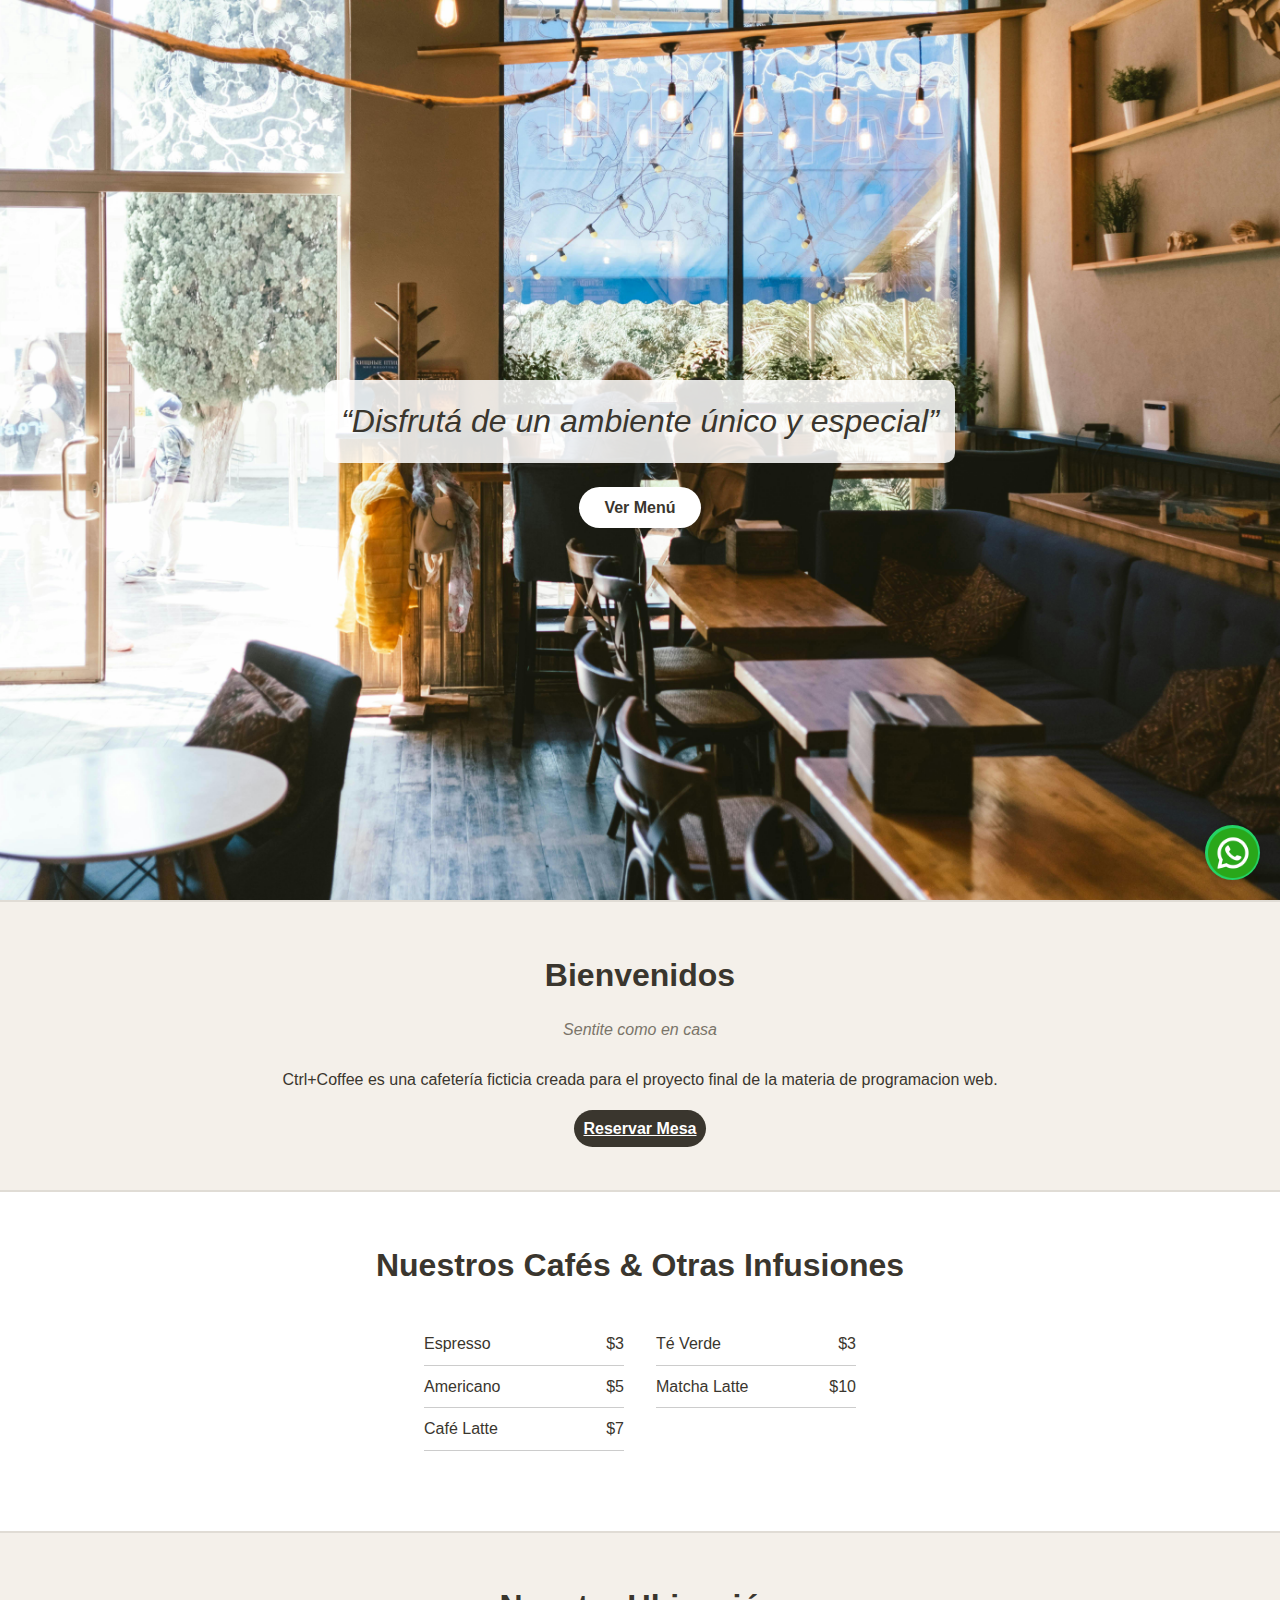
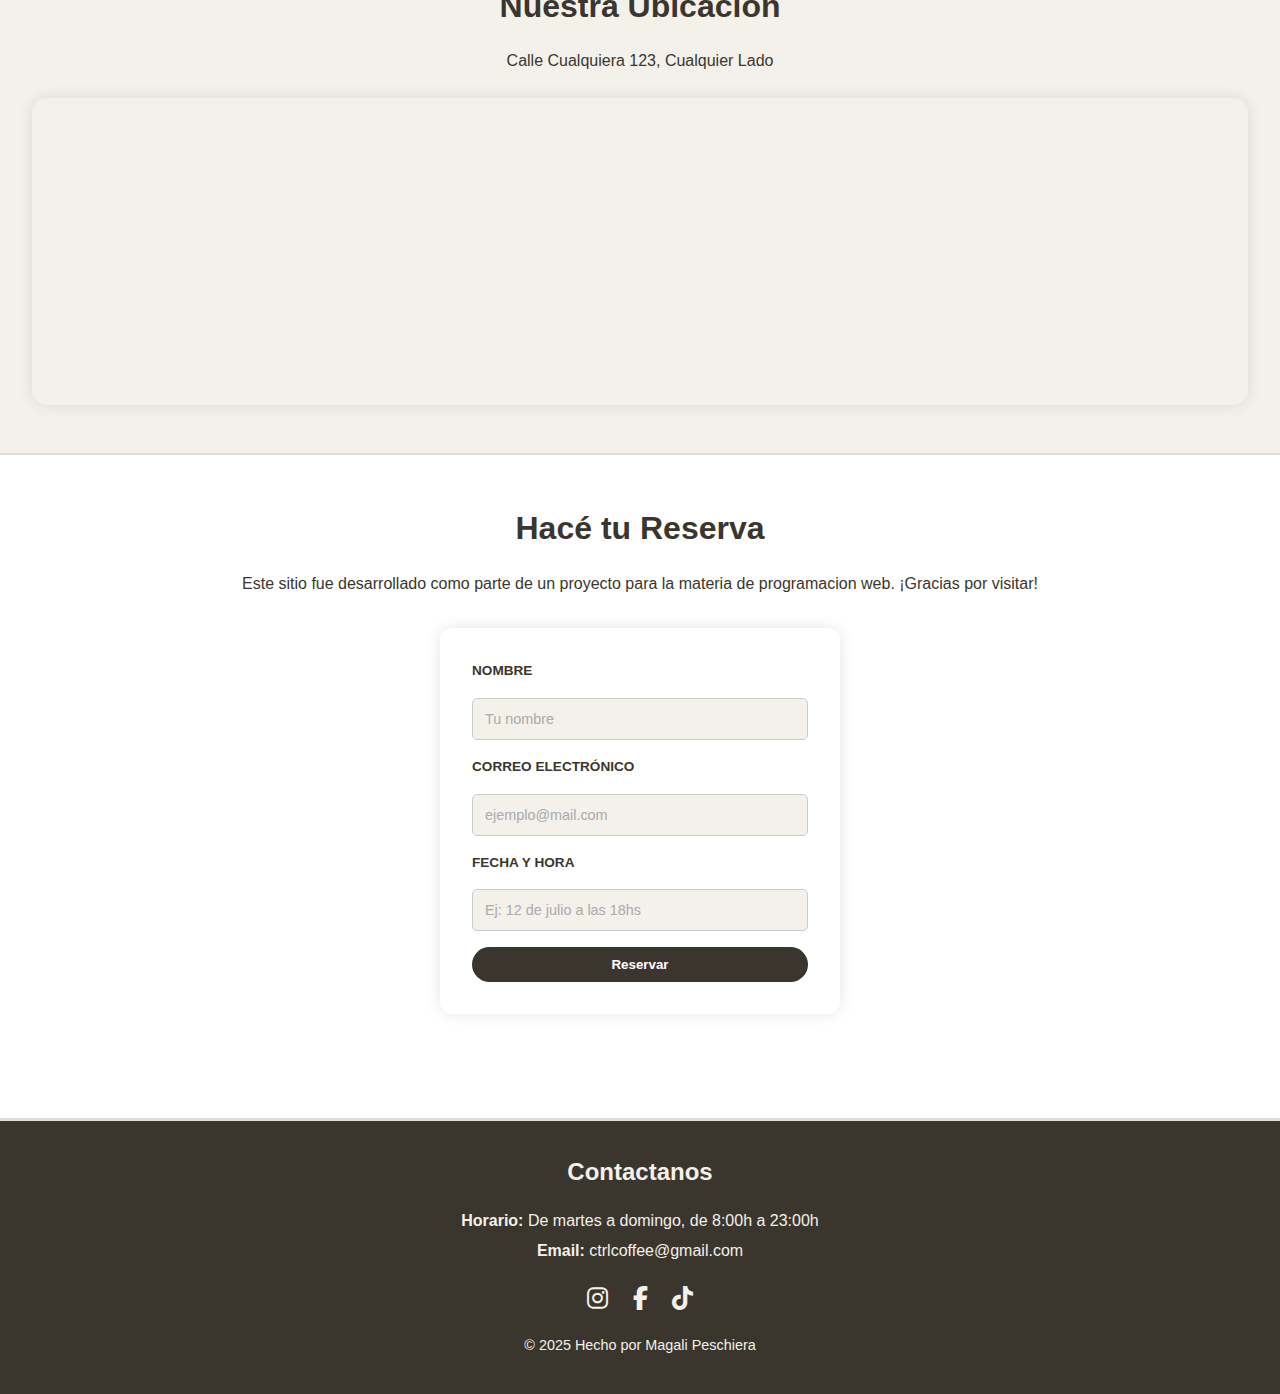
<file: index.html>
<!DOCTYPE html>
<html lang="es">
<head>
  <meta charset="UTF-8" />
  <meta name="viewport" content="width=device-width, initial-scale=1.0" />
  <title>Ctrl+Coffee</title>
  <link rel="stylesheet" href="style.css" />
  <link rel="stylesheet" href="https://cdnjs.cloudflare.com/ajax/libs/font-awesome/6.5.0/css/all.min.css" />
  <link rel="icon" href="imagens/logo.png" type="image/png" />
</head>
<body>
  <!-- BARRA SUPERIOR -->
  <div class="barra-superior">
    <div class="contenedor-logo">
      <a href="#inicio">
        <img src="imagens/logo.png" alt="Logo de la cafetería" style="width: 100px;">
      </a>
    </div>

    <nav class="navegacion">
      <button id="modo-btn">🌙 Modo Oscuro</button>
      <a href="#bienvenida" class="boton-nav">Bienvenidos</a>
      <a href="#ubicacion" class="boton-nav">Ubicación</a>
      <a href="#reserva" class="boton-nav">Reservar</a>
    </nav>
  </div>

  <!-- INICIO -->
  <section id="inicio">
    <div class="contenido-central">
      <p class="frase-portada">“Disfrutá de un ambiente único y especial”</p>
      <a href="#menu" class="boton-central">Ver Menú</a>
    </div>
  </section>

  <!-- BIENVENIDA -->
  <section id="bienvenida" class="seccion">
    <h2>Bienvenidos</h2>
    <p class="frase">Sentite como en casa</p>
    <p>Ctrl+Coffee es una cafetería ficticia creada para el proyecto final de la materia de programacion web.</p>
    <a href="#reserva" class="boton">Reservar Mesa</a>
  </section>

  <!-- MENÚ -->
  <section id="menu" class="seccion menu">
    <h2>Nuestros Cafés & Otras Infusiones</h2>
    <div class="columnas">
      <ul>
        <li>Espresso <span>$3</span></li>
        <li>Americano <span>$5</span></li>
        <li>Café Latte <span>$7</span></li>
      </ul>
      <ul>
        <li>Té Verde <span>$3</span></li>
        <li>Matcha Latte <span>$10</span></li>
      </ul>
    </div>
  </section>

  <!-- UBICACIÓN -->
  <section id="ubicacion" class="seccion">
    <h2>Nuestra Ubicación</h2>
    <p>Calle Cualquiera 123, Cualquier Lado</p>
    <div class="mapa-contenedor">
      <iframe
        src="https://www.google.com/maps/embed?pb=!1m18!1m12!1m3!1d2624.999166695222!2d2.2922926156740444!3d48.858373079287746!2m3!1f0!2f0!3f0!3m2!1i1024!2i768!4f13.1!3m3!1m2!1s0x47e66fdf72f9cf05%3A0x40b82c3688c9460!2sCalle%20Cualquiera%20123!5e0!3m2!1ses-419!2sar!4v1686010023134!5m2!1ses-419!2sar"
        width="100%" height="300" style="border:0;" allowfullscreen loading="lazy" referrerpolicy="no-referrer-when-downgrade"></iframe>
    </div>
  </section>

  <!-- RESERVA -->
  <section id="reserva" class="seccion">
    <h2>Hacé tu Reserva</h2>
    <p>Este sitio fue desarrollado como parte de un proyecto para la materia de programacion web. ¡Gracias por visitar!</p>
    <form id="contact-form">
      <label for="nombre">Nombre</label>
      <input type="text" id="nombre" name="nombre" required placeholder="Tu nombre" />

      <label for="email">Correo Electrónico</label>
      <input type="email" id="email" name="email" required placeholder="ejemplo@mail.com" />

      <label for="fecha">Fecha y Hora</label>
      <input type="text" id="fecha" name="fecha" required placeholder="Ej: 12 de julio a las 18hs" />

      <button type="submit" class="boton">Reservar</button>
    </form>
    <p id="mensaje" style="margin-top: 10px;"></p>
  </section>

  <!-- WhatsApp flotante -->
  <a href="https://wa.me/5491173653504" class="whatsapp-float" target="_blank">
    <img src="imagens/icon_wasap.png" alt="" class="icono-whatsapp">
  </a>

  <!-- FOOTER -->
  <footer class="footer">
    <h3>Contactanos</h3>
    <p><strong>Horario:</strong> De martes a domingo, de 8:00h a 23:00h</p>
    <p><strong>Email:</strong> ctrlcoffee@gmail.com</p>
    <div class="redes">
      <a href="#"><i class="fab fa-instagram"></i></a>
      <a href="#"><i class="fab fa-facebook-f"></i></a>
      <a href="#"><i class="fab fa-tiktok"></i></a>
    </div>
     <p style="margin-top: 1rem; font-size: 0.9rem;">&copy; 2025 Hecho por Magali Peschiera</p>
  </footer>

  <!-- JS -->
  <script src="script.js"></script>
</body>
</html>
</file>
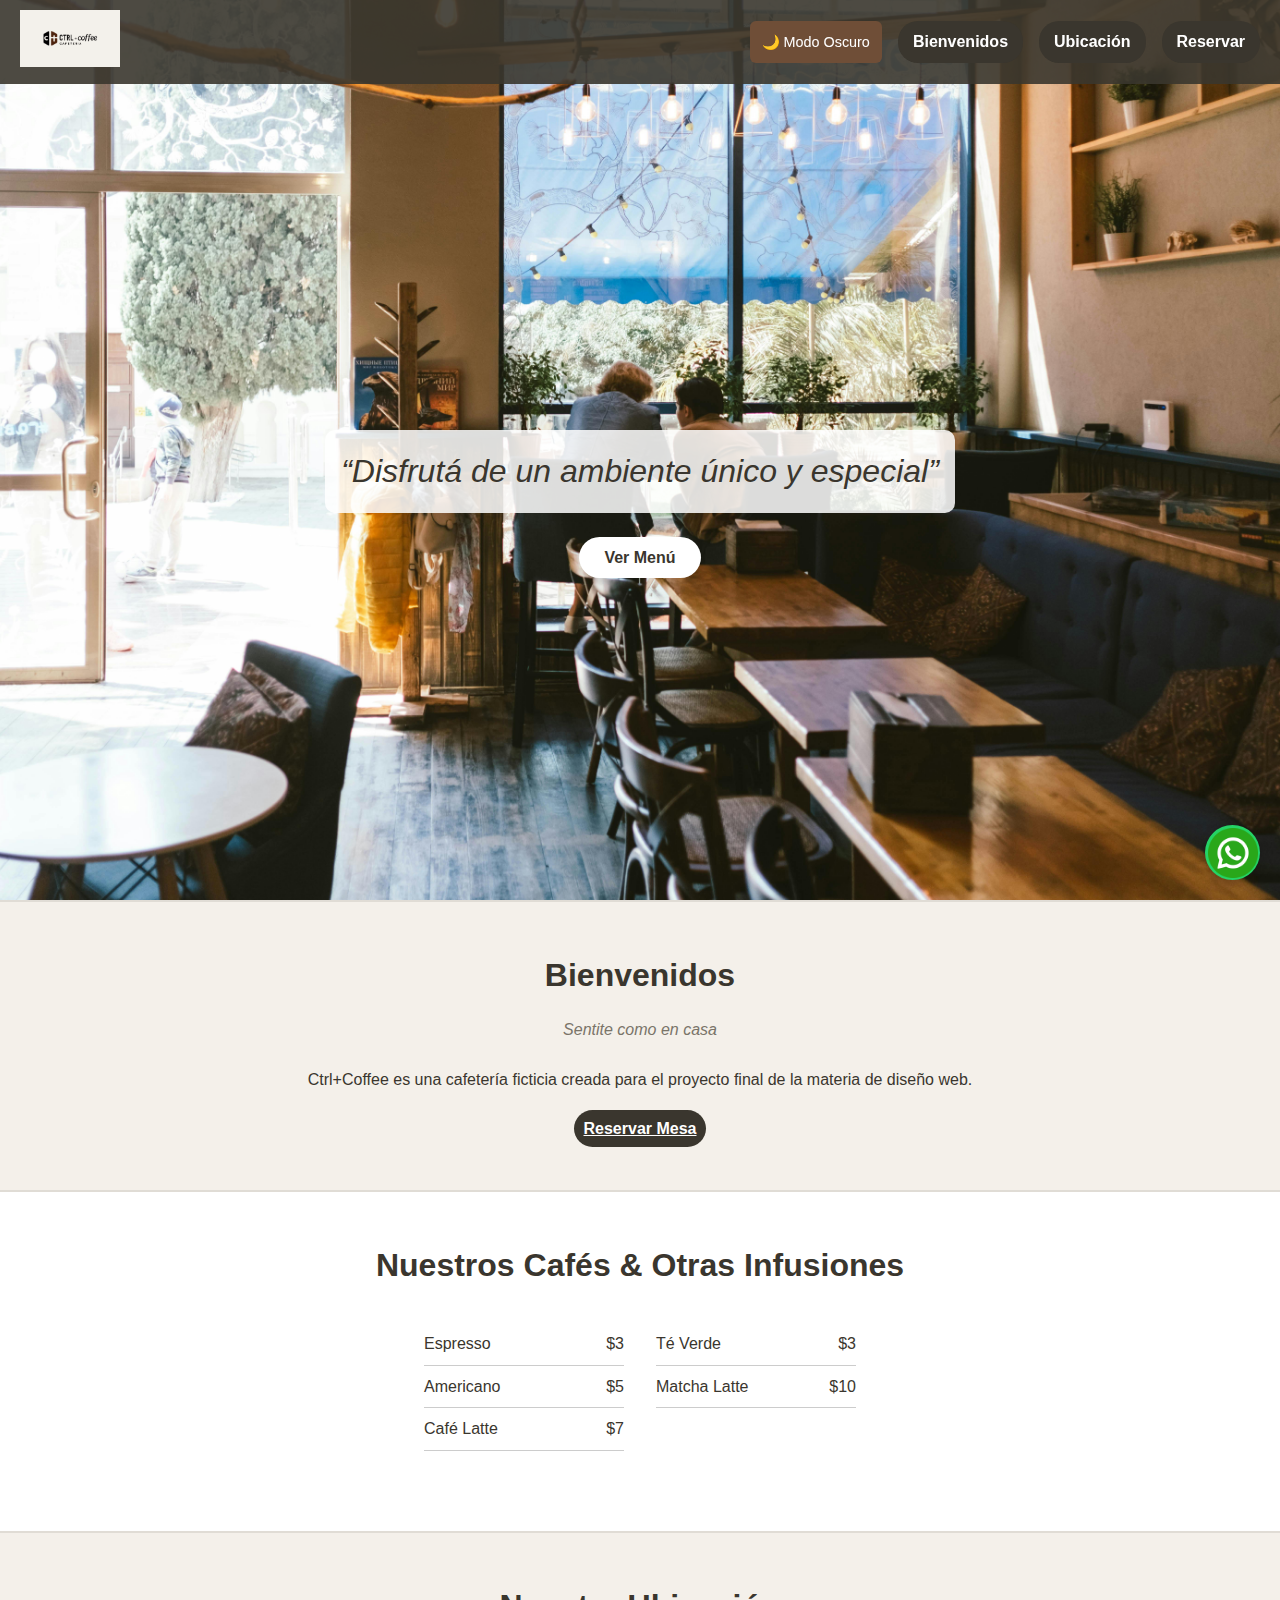
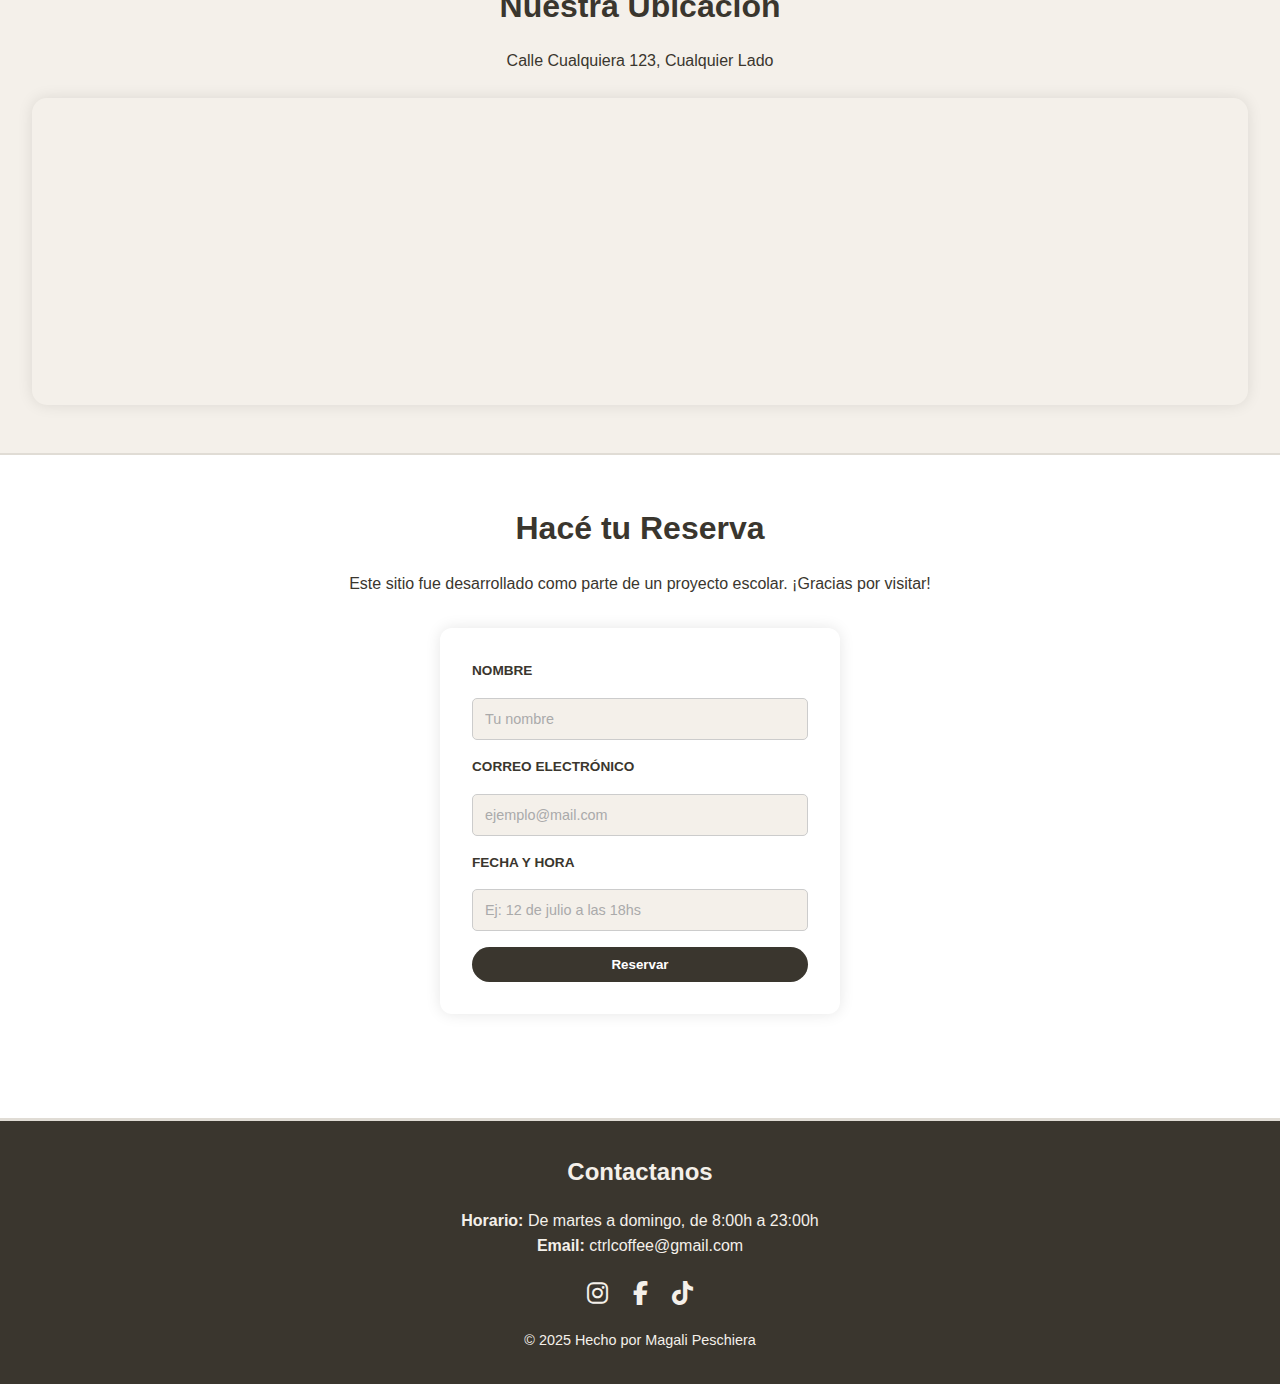
<file: tarea pw1/index.html>
<!DOCTYPE html>
<html lang="es">
<head>
  <meta charset="UTF-8" />
  <meta name="viewport" content="width=device-width, initial-scale=1.0" />
  <title>Ctrl+Coffee</title>
  <link rel="stylesheet" href="style.css" />
  <link rel="stylesheet" href="https://cdnjs.cloudflare.com/ajax/libs/font-awesome/6.5.0/css/all.min.css" />
  <link rel="icon" href="imagens/logo.png" type="image/png" />
</head>
<body>
  <!-- BARRA SUPERIOR -->
  <div class="barra-superior">
    <div class="contenedor-logo">
      <a href="#inicio">
        <img src="imagens/logo.png" alt="Logo de la cafetería" style="width: 100px;">
      </a>
    </div>

    <nav class="navegacion">
      <button id="modo-btn">🌙 Modo Oscuro</button>
      <a href="#bienvenida" class="boton-nav">Bienvenidos</a>
      <a href="#ubicacion" class="boton-nav">Ubicación</a>
      <a href="#reserva" class="boton-nav">Reservar</a>
    </nav>
  </div>

  <!-- INICIO -->
  <section id="inicio">
    <div class="contenido-central">
      <p class="frase-portada">“Disfrutá de un ambiente único y especial”</p>
      <a href="#menu" class="boton-central">Ver Menú</a>
    </div>
  </section>

  <!-- BIENVENIDA -->
  <section id="bienvenida" class="seccion">
    <h2>Bienvenidos</h2>
    <p class="frase">Sentite como en casa</p>
    <p>Ctrl+Coffee es una cafetería ficticia creada para el proyecto final de la materia de diseño web.</p>
    <a href="#reserva" class="boton">Reservar Mesa</a>
  </section>

  <!-- MENÚ -->
  <section id="menu" class="seccion menu">
    <h2>Nuestros Cafés & Otras Infusiones</h2>
    <div class="columnas">
      <ul>
        <li>Espresso <span>$3</span></li>
        <li>Americano <span>$5</span></li>
        <li>Café Latte <span>$7</span></li>
      </ul>
      <ul>
        <li>Té Verde <span>$3</span></li>
        <li>Matcha Latte <span>$10</span></li>
      </ul>
    </div>
  </section>

  <!-- UBICACIÓN -->
  <section id="ubicacion" class="seccion">
    <h2>Nuestra Ubicación</h2>
    <p>Calle Cualquiera 123, Cualquier Lado</p>
    <div class="mapa-contenedor">
      <iframe
        src="https://www.google.com/maps/embed?pb=!1m18!1m12!1m3!1d2624.999166695222!2d2.2922926156740444!3d48.858373079287746!2m3!1f0!2f0!3f0!3m2!1i1024!2i768!4f13.1!3m3!1m2!1s0x47e66fdf72f9cf05%3A0x40b82c3688c9460!2sCalle%20Cualquiera%20123!5e0!3m2!1ses-419!2sar!4v1686010023134!5m2!1ses-419!2sar"
        width="100%" height="300" style="border:0;" allowfullscreen loading="lazy" referrerpolicy="no-referrer-when-downgrade"></iframe>
    </div>
  </section>

  <!-- RESERVA -->
  <section id="reserva" class="seccion">
    <h2>Hacé tu Reserva</h2>
    <p>Este sitio fue desarrollado como parte de un proyecto escolar. ¡Gracias por visitar!</p>
    <form id="contact-form">
      <label for="nombre">Nombre</label>
      <input type="text" id="nombre" name="nombre" required placeholder="Tu nombre" />

      <label for="email">Correo Electrónico</label>
      <input type="email" id="email" name="email" required placeholder="ejemplo@mail.com" />

      <label for="fecha">Fecha y Hora</label>
      <input type="text" id="fecha" name="fecha" required placeholder="Ej: 12 de julio a las 18hs" />

      <button type="submit" class="boton">Reservar</button>
    </form>
    <p id="mensaje" style="margin-top: 10px;"></p>
  </section>

  <!-- WhatsApp flotante -->
  <a href="https://wa.me/5491173653504" class="whatsapp-float" target="_blank">
    <img src="imagens/icon_wasap.png" alt="" class="icono-whatsapp">
  </a>

  <!-- FOOTER -->
  <footer class="footer">
    <h3>Contactanos</h3>
    <p><strong>Horario:</strong> De martes a domingo, de 8:00h a 23:00h</p>
    <p><strong>Email:</strong> ctrlcoffee@gmail.com</p>
    <div class="redes">
      <a href="#"><i class="fab fa-instagram"></i></a>
      <a href="#"><i class="fab fa-facebook-f"></i></a>
      <a href="#"><i class="fab fa-tiktok"></i></a>
    </div>
     <p style="margin-top: 1rem; font-size: 0.9rem;">&copy; 2025 Hecho por Magali Peschiera</p>
  </footer>

  <!-- JS -->
  <script src="script.js"></script>
</body>
</html>
</file>
<file: tarea pw1/style.css>
/* Estilos generales */
* {
  box-sizing: border-box;
  margin: 0;
  padding: 0;
}

body {
  font-family: 'Arial', sans-serif;
  background-color: #fff;
  color: #3a362e;
  line-height: 1.6;
}

/* Barra superior */
.barra-superior {
  width: 100%;
  background-color: rgba(58, 54, 46, 0.9);
  display: flex;
  justify-content: space-between;
  align-items: center;
  padding: 10px 20px;
  position: fixed;
  top: 0;
  left: 0;
  z-index: 1000;
}

.contenedor-logo img {
  width: 100px;
}

.navegacion {
  display: flex;
  gap: 1rem;
}

.boton-nav {
  background-color: #3a362e;
  color: #fff;
  padding: 8px 15px;
  border-radius: 20px;
  text-decoration: none;
  font-weight: bold;
  transition: background 0.3s ease;
}

.boton-nav:hover {
  background-color: #2c2923;
}

/* Portada */
#inicio {
  height: 100vh;
  background-image: url(imagens/imagen1.jpg);
  background-size: cover;
  background-position: center;
  display: flex;
  justify-content: center;
  align-items: center;
  padding: 2rem;
  text-align: center;
}

.contenido-central {
  margin-top: 100px;
}

.frase-portada {
  font-size: 2rem;
  font-style: italic;
  margin-bottom: 2rem;
  background-color: rgba(255, 255, 255, 0.85);
  color: #3a362e;
  padding: 1rem;
  border-radius: 10px;
}

.boton-central {
  background-color: #fff;
  color: #3a362e;
  padding: 12px 25px;
  border-radius: 30px;
  font-weight: bold;
  text-decoration: none;
  transition: background-color 0.3s ease;
}

.boton-central:hover {
  background-color: #f4f0ea;
}

/* Secciones */
.seccion {
  padding: 3rem 2rem;
  text-align: center;
  background-color: #f4f0ea;
  border-top: 2px solid #e0dcd5;
}

.seccion:nth-child(even) {
  background-color: #fff;
}

.seccion h2 {
  font-size: 2rem;
  margin-bottom: 1rem;
  color: #3a362e;
}

.seccion p {
  max-width: 800px;
  margin: 0 auto 1.5rem auto;
}

.frase {
  font-style: italic;
  color: #7a7469;
  margin-bottom: 1rem;
}

/* Menú */
.menu .columnas {
  display: flex;
  flex-wrap: wrap;
  justify-content: center;
  gap: 2rem;
  margin: 2rem 0;
}

.menu ul {
  list-style: none;
  padding: 0;
  min-width: 200px;
}

.menu li {
  display: flex;
  justify-content: space-between;
  padding: 8px 0;
  border-bottom: 1px solid #ccc;
}

/* Mapa */
.mapa-contenedor {
  margin-top: 1rem;
  border-radius: 15px;
  overflow: hidden;
  box-shadow: 0 0 15px rgba(0, 0, 0, 0.1);
}

/* Formulario */
form {
  background-color: #fff;
  padding: 2rem;
  border-radius: 12px;
  box-shadow: 0 0 15px rgba(0, 0, 0, 0.1);
  max-width: 400px;
  margin: 2rem auto 0 auto;
  display: flex;
  flex-direction: column;
  gap: 1rem;
  color: #3a362e;
}

form label {
  text-align: left;
  font-weight: bold;
  text-transform: uppercase;
  font-size: 0.85rem;
}

form input {
  background-color: #f4f0ea;
  color: #3a362e;
  border: 1px solid #ccc;
  padding: 12px;
  border-radius: 5px;
  font-size: 0.9rem;
}

form input::placeholder {
  color: #aaa;
}

/* Botones */
.boton {
  background-color: #3a362e;
  color: #fff;
  font-weight: bold;
  padding: 10px;
  border-radius: 25px;
  border: none;
  cursor: pointer;
  transition: background-color 0.3s ease;
}

.boton:hover {
  background-color: #2c2923;
}

/* WhatsApp flotante */
.whatsapp-float {
  position: fixed;
  bottom: 20px;
  right: 20px;
  background-color: #25d366;
  color: white;
  width: 55px;
  height: 55px;
  text-align: center;
  border-radius: 50%;
  z-index: 1000;
  display: flex;
  justify-content: center;
  align-items: center;
  box-shadow: 0 2px 10px rgba(0,0,0,0.2);
  transition: background 0.3s ease;
}

.icono-whatsapp {
  width: 50px;
  height: auto;
}

/* Footer */
.footer {
  background-color: #3a362e;
  color: #f4f0ea;
  text-align: center;
  padding: 2rem 1rem;
  margin-top: 2rem;
  border-top: 3px solid #e0dcd5;
}

.footer h3 {
  font-size: 1.5rem;
  margin-bottom: 1rem;
}

.footer .redes {
  margin-top: 1rem;
}

.footer .redes a {
  color: #f4f0ea;
  margin: 0 10px;
  font-size: 1.5rem;
  transition: color 0.3s ease;
}

.footer .redes a:hover {
  color: #ccc;
}
/* Modo oscuro */
body.modo-oscuro {
  background-color: #1a1a1a;
  color: #f5f5f5;
}

.barra-superior.modo-oscuro,
.seccion.modo-oscuro,
footer.modo-oscuro,
form.modo-oscuro {
  background-color: #2c2c2c;
  color: #f5f5f5;
}

/* Botón de modo claro/oscuro */
#modo-btn {
  padding: 8px 12px;
  border: none;
  border-radius: 6px;
  background-color: #6f4e37;
  color: white;
  cursor: pointer;
  font-size: 0.9rem;
}

#modo-btn:hover {
  background-color: #5c3e2b;
}


@media (max-width: 768px) {
  nav {
    flex-direction: column;
    align-items: center;
  }

  nav ul {
    flex-direction: column;
    gap: 10px;
  }

  nav ul li {
    margin: 5px 0;
  }
}
</file>
<file: style.css>
/* RESET GENERAL */
* {
  box-sizing: border-box;
  margin: 0;
  padding: 0;
}

body {
  font-family: 'Arial', sans-serif;
  background-color: #fff;
  color: #3a362e;
  line-height: 1.6;
}

/* PORTADA - INICIO */
#inicio {
  height: 100vh;
  background-image: url(imagens/imagen1.jpg);
  background-size: cover;
  background-position: center;
  background-repeat: no-repeat;
  color: #fff;
  position: relative;
  display: flex;
  flex-direction: column;
  justify-content: center;
  align-items: center;
  padding: 2rem;
  text-align: center;
}

/* Logo */
.contenedor-logo {
  position: absolute;
  top: 20px;
  left: 20px;
}

.contenedor-logo img {
  width: 120px;
}

/* Navegación */
.navegacion {
  position: absolute;
  top: 20px;
  right: 20px;
  display: flex;
  gap: 1rem;
}

.boton-nav {
  background-color: #3a362e;
  color: #fff;
  padding: 8px 15px;
  border-radius: 20px;
  text-decoration: none;
  font-weight: bold;
  transition: background 0.3s ease;
}

.boton-nav:hover {
  background-color: #2c2923;
}

/* Contenido central portada */
.frase-portada {
  font-size: 2rem;
  font-style: italic;
  margin-bottom: 2rem;
  background-color: rgba(255, 255, 255, 0.85);
  color: #3a362e;
  padding: 1rem;
  border-radius: 10px;
}

.boton-central {
  background-color: #fff;
  color: #3a362e;
  padding: 12px 25px;
  border-radius: 30px;
  font-weight: bold;
  text-decoration: none;
  transition: background-color 0.3s ease;
}

.boton-central:hover {
  background-color: #f4f0ea;
}

.whatsapp-float {
  position: fixed;
  bottom: 20px;
  right: 20px;
  background-color: #25d366;
  color: white;
  font-size: 28px;
  width: 55px;
  height: 55px;
  text-align: center;
  border-radius: 50%;
  z-index: 1000;
  display: flex;
  justify-content: center;
  align-items: center;
  box-shadow: 0 2px 10px rgba(0,0,0,0.2);
  transition: background 0.3s ease;
}

.icono-whatsapp {
            width: 50px; /* Ajusta el tamaño según lo necesites /
            height: auto; / Para mantener la proporción /
            vertical-align: middle; / Para alinear si hay texto al lado */
        }
.whatsapp-float:hover {
  background-color: #1ebe57;
}

/* SECCIONES GENERALES */
.seccion {
  padding: 3rem 2rem;
  text-align: center;
  background-color: #f4f0ea;
  border-top: 2px solid #e0dcd5;
}

.seccion:nth-child(even) {
  background-color: #fff;
}

.seccion h2 {
  font-size: 2rem;
  margin-bottom: 1rem;
  color: #3a362e;
}

.seccion p {
  max-width: 800px;
  margin: 0 auto 1.5rem auto;
}

.frase {
  font-style: italic;
  color: #7a7469;
  margin-bottom: 1rem;
}

/* MENÚ */
.menu .columnas {
  display: flex;
  flex-wrap: wrap;
  justify-content: center;
  gap: 2rem;
  margin: 2rem 0;
}

.menu ul {
  list-style: none;
  padding: 0;
  min-width: 200px;
}

.menu li {
  display: flex;
  justify-content: space-between;
  padding: 8px 0;
  border-bottom: 1px solid #ccc;
}

/* MAPA */
.mapa-contenedor {
  margin-top: 1rem;
  border-radius: 15px;
  overflow: hidden;
  box-shadow: 0 0 15px rgba(0, 0, 0, 0.1);
}

/* FORMULARIO */
form {
  background-color: #fff;
  padding: 2rem;
  border-radius: 12px;
  box-shadow: 0 0 15px rgba(0, 0, 0, 0.1);
  max-width: 400px;
  margin: 2rem auto 0 auto;
  display: flex;
  flex-direction: column;
  gap: 1rem;
  color: #3a362e;
}

form label {
  text-align: left;
  font-weight: bold;
  text-transform: uppercase;
  font-size: 0.85rem;
}

form input {
  background-color: #f4f0ea;
  color: #3a362e;
  border: 1px solid #ccc;
  padding: 12px;
  border-radius: 5px;
  font-size: 0.9rem;
}

form input::placeholder {
  color: #aaa;
}

/* BOTÓN GENÉRICO */
.boton {
  background-color: #3a362e;
  color: #fff;
  font-weight: bold;
  padding: 10px;
  border-radius: 25px;
  border: none;
  cursor: pointer;
  transition: background-color 0.3s ease;
}

.boton:hover {
  background-color: #2c2923;
}

/* FOOTER */
.footer {
  background-color: #3a362e;
  color: #f4f0ea;
  text-align: center;
  padding: 2rem 1rem;
  margin-top: 2rem;
  border-top: 3px solid #e0dcd5;
}

.footer h3 {
  font-size: 1.5rem;
  margin-bottom: 1rem;
}

.footer p {
  margin: 0.3rem 0;
}

.footer .redes {
  margin-top: 1rem;
}

.footer .redes a {
  color: #f4f0ea;
  margin: 0 10px;
  font-size: 1.5rem;
  transition: color 0.3s ease;
}

.footer .redes a:hover {
  color: #ccc;
}

/* RESPONSIVE */
@media screen and (max-width: 768px) {
  .navegacion {
    flex-direction: column;
    gap: 0.5rem;
    top: 10px;
    right: 10px;
  }

  .boton-nav {
    font-size: 0.9rem;
    padding: 6px 12px;
  }

  .frase-portada {
    font-size: 1.2rem;
    padding: 0.8rem;
  }

  .boton-central {
    padding: 10px 20px;
    font-size: 0.9rem;
  }

  .menu .columnas {
    flex-direction: column;
    align-items: center;
  }

  .menu ul {
    width: 80%;
  }

  .contenedor-logo img {
    width: 90px;
  }

  .seccion h2 {
    font-size: 1.5rem;
  }

  .seccion p {
    font-size: 0.95rem;
  }

  form input {
    font-size: 0.9rem;
  }

  .whatsapp-float {
    font-size: 24px;
    padding: 12px;
  }
}
</file>
